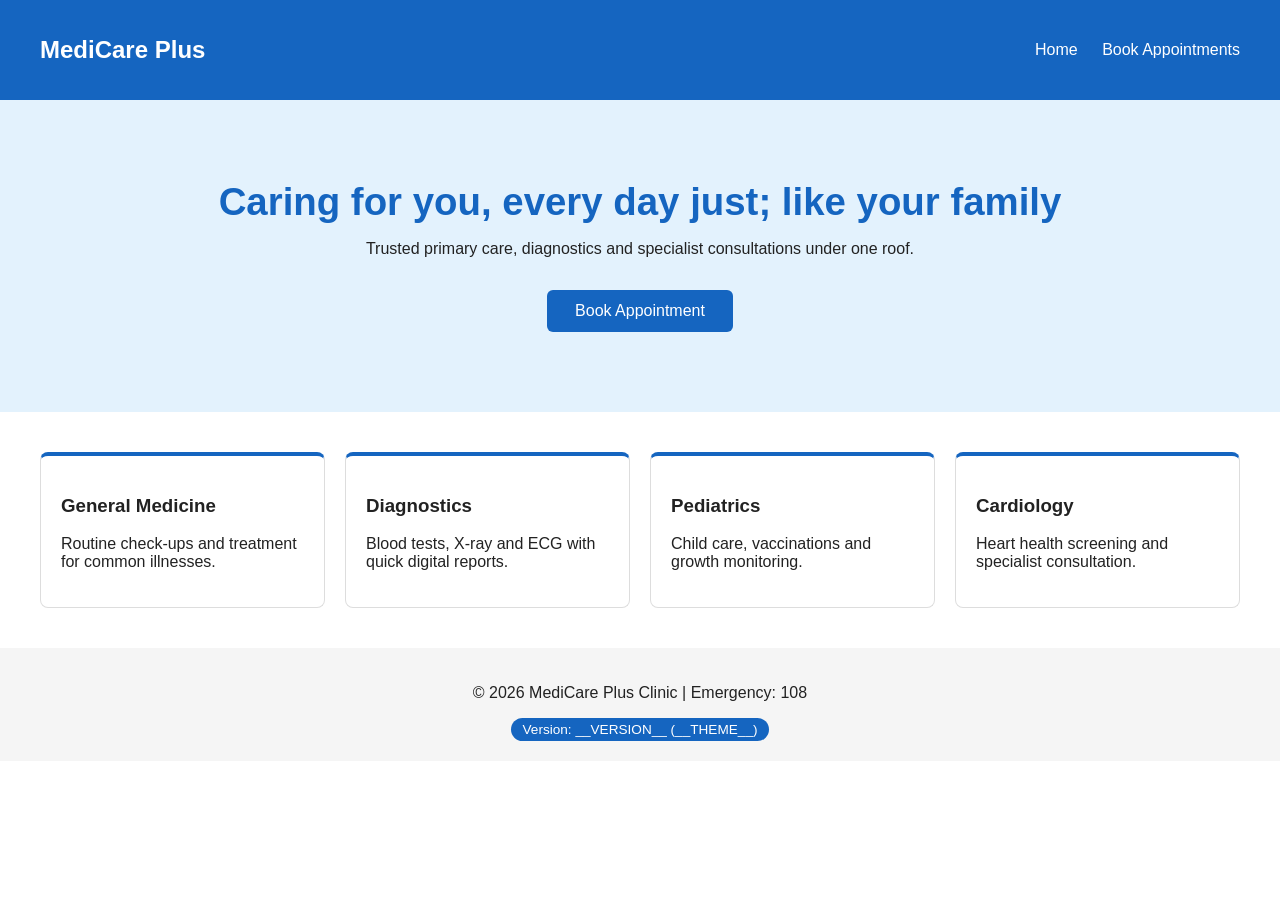
<file: site/index.html>
<!DOCTYPE html>
<html lang="en">
<head>
  <meta charset="UTF-8">
  <meta name="viewport" content="width=device-width, initial-scale=1">
  <title>MediCare Plus Clinic</title>
  <link rel="stylesheet" href="style.css">
</head>
<body data-theme="__THEME__">
  <header>
    <h2>MediCare Plus</h2>
    <nav>
      <a href="index.html">Home</a>
      <a href="appointment.html">Book Appointments</a>
    </nav>
  </header>

  <section class="hero">
    <h1>Caring for you, every day just; like your family</h1>
    <p>Trusted primary care, diagnostics and specialist consultations under one roof.</p>
    <a class="btn" href="appointment.html">Book Appointment</a>
  </section>

  <section class="cards">
    <div class="card"><h3>General Medicine</h3><p>Routine check-ups and treatment for common illnesses.</p></div>
    <div class="card"><h3>Diagnostics</h3><p>Blood tests, X-ray and ECG with quick digital reports.</p></div>
    <div class="card"><h3>Pediatrics</h3><p>Child care, vaccinations and growth monitoring.</p></div>
    <div class="card"><h3>Cardiology</h3><p>Heart health screening and specialist consultation.</p></div>
  </section>

  <footer>
    <p>&copy; 2026 MediCare Plus Clinic | Emergency: 108</p>
    <span class="badge">Version: __VERSION__ (__THEME__)</span>
  </footer>
</body>
</html>
</file>
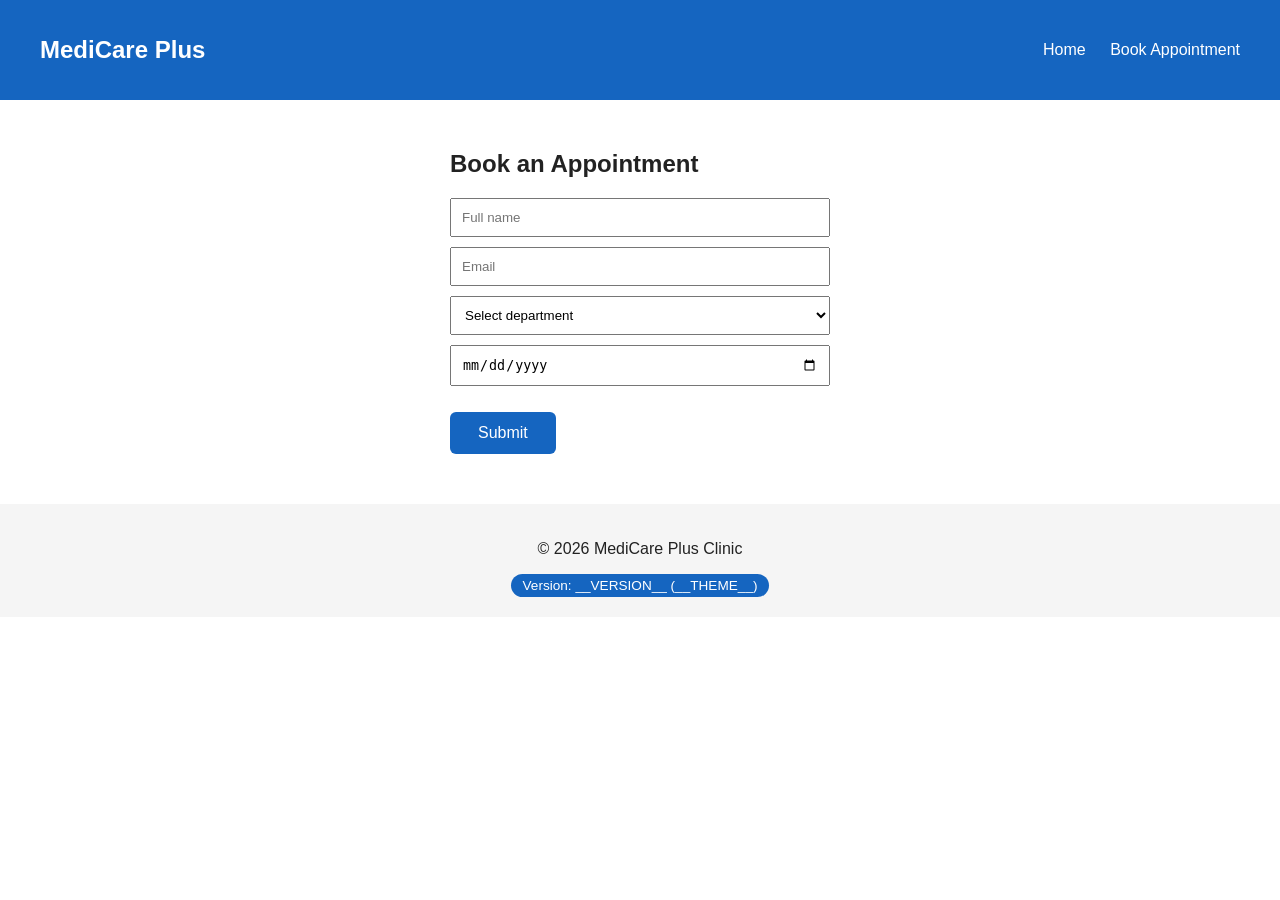
<file: site/appointment.html>
<!DOCTYPE html>
<html lang="en">
<head>
  <meta charset="UTF-8">
  <meta name="viewport" content="width=device-width, initial-scale=1">
  <title>Book Appointment - MediCare Plus</title>
  <link rel="stylesheet" href="style.css">
</head>
<body data-theme="__THEME__">
  <header>
    <h2>MediCare Plus</h2>
    <nav>
      <a href="index.html">Home</a>
      <a href="appointment.html">Book Appointment</a>
    </nav>
  </header>

  <section class="form-box">
    <h1>Book an Appointment</h1>
    <form id="apptForm">
      <input type="text" placeholder="Full name" required>
      <input type="email" placeholder="Email" required>
      <select required>
        <option value="">Select department</option>
        <option>General Medicine</option>
        <option>Diagnostics</option>
        <option>Pediatrics</option>
        <option>Cardiology</option>
      </select>
      <input type="date" required>
      <button class="btn" type="submit">Submit</button>
    </form>
    <p id="msg"></p>
  </section>

  <footer>
    <p>&copy; 2026 MediCare Plus Clinic</p>
    <span class="badge">Version: __VERSION__ (__THEME__)</span>
  </footer>

  <script>
    document.getElementById('apptForm').addEventListener('submit', function (e) {
      e.preventDefault();
      document.getElementById('msg').textContent = 'Request received. We will contact you shortly.';
      this.reset();
    });
  </script>
</body>
</html>
</file>
<file: site/style.css>
:root { --main:#1565c0; --light:#e3f2fd; }
body[data-theme="green"] { --main:#2e7d32; --light:#e8f5e9; }
* { box-sizing:border-box; }
body { margin:0; font-family:Arial,sans-serif; color:#222; }
header { display:flex; justify-content:space-between; align-items:center; padding:16px 40px; background:var(--main); color:#fff; }
nav a { color:#fff; margin-left:20px; text-decoration:none; }
.hero { text-align:center; padding:80px 20px; background:var(--light); }
.hero h1 { color:var(--main); font-size:2.4rem; margin:0 0 12px; }
.btn { display:inline-block; margin-top:16px; padding:12px 28px; background:var(--main); color:#fff; border:none; border-radius:6px; text-decoration:none; cursor:pointer; font-size:1rem; }
.cards { display:grid; grid-template-columns:repeat(auto-fit,minmax(220px,1fr)); gap:20px; padding:40px; }
.card { border:1px solid #ddd; border-top:4px solid var(--main); border-radius:8px; padding:20px; }
.form-box { max-width:420px; margin:50px auto; padding:0 20px; }
.form-box input, .form-box select { display:block; width:100%; padding:10px; margin:10px 0; }
footer { text-align:center; padding:20px; background:#f5f5f5; }
.badge { display:inline-block; padding:4px 12px; background:var(--main); color:#fff; border-radius:12px; font-size:.85rem; }
</file>
